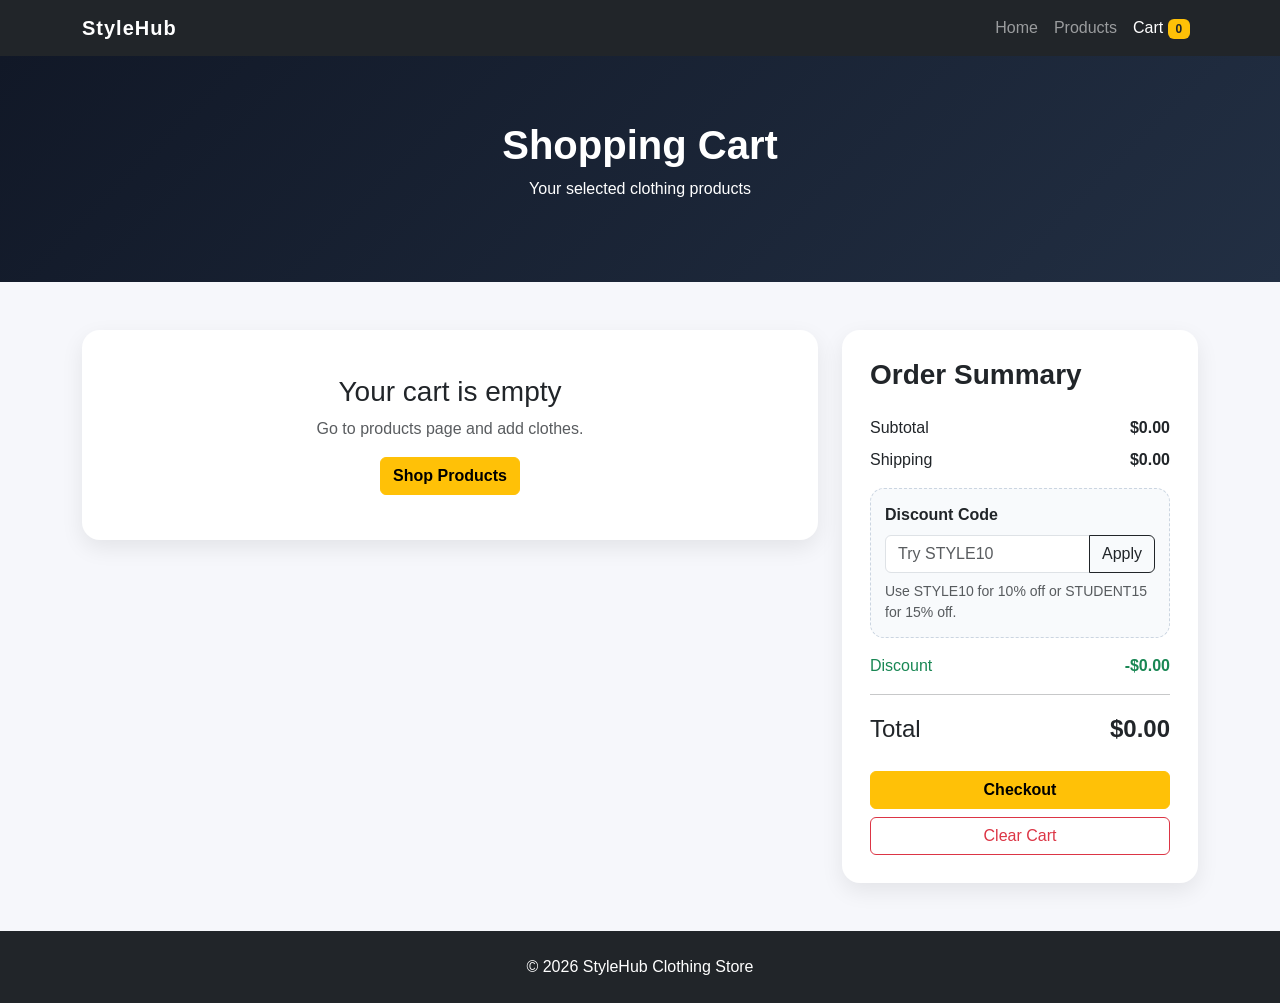
<file: cart.html>
<!DOCTYPE html>
<html lang="en">
<head>
  <meta charset="UTF-8" />
  <meta name="viewport" content="width=device-width, initial-scale=1.0" />
  <title>Cart | StyleHub</title>
  <link href="https://cdn.jsdelivr.net/npm/bootstrap@5.3.3/dist/css/bootstrap.min.css" rel="stylesheet">
  <link rel="stylesheet" href="assets/css/style.css" />
</head>
<body>
  <nav class="navbar navbar-expand-lg navbar-dark bg-dark sticky-top">
    <div class="container">
      <a class="navbar-brand fw-bold" href="index.html">StyleHub</a>
      <button class="navbar-toggler" type="button" data-bs-toggle="collapse" data-bs-target="#navMenu">
        <span class="navbar-toggler-icon"></span>
      </button>
      <div class="collapse navbar-collapse" id="navMenu">
        <ul class="navbar-nav ms-auto mb-2 mb-lg-0">
          <li class="nav-item"><a class="nav-link" href="index.html">Home</a></li>
          <li class="nav-item"><a class="nav-link" href="products.html">Products</a></li>
          <li class="nav-item"><a class="nav-link active" href="cart.html">Cart <span class="badge bg-warning text-dark cart-count">0</span></a></li>
        </ul>
      </div>
    </div>
  </nav>

  <section class="page-title">
    <div class="container text-center">
      <h1 class="fw-bold">Shopping Cart</h1>
      <p>Your selected clothing products</p>
    </div>
  </section>

  <main class="container py-5">
    <div class="row g-4">
      <div class="col-lg-8">
        <div id="cart-page-items"></div>
      </div>
      <div class="col-lg-4">
        <div class="summary-card">
          <h3 class="fw-bold mb-4">Order Summary</h3>
          <div class="d-flex justify-content-between mb-2">
            <span>Subtotal</span>
            <strong>$<span id="subtotal">0</span></strong>
          </div>
          <div class="d-flex justify-content-between mb-2">
            <span>Shipping</span>
            <strong>$<span id="shipping">10</span></strong>
          </div>

          <div class="discount-box my-3">
            <label class="form-label fw-bold">Discount Code</label>
            <div class="input-group">
              <input type="text" id="discount-code" class="form-control" placeholder="Try STYLE10">
              <button class="btn btn-outline-dark" type="button" onclick="applyDiscount()">Apply</button>
            </div>
            <small id="discount-message" class="text-muted d-block mt-2">Use STYLE10 for 10% off or STUDENT15 for 15% off.</small>
          </div>

          <div class="d-flex justify-content-between mb-2 text-success">
            <span>Discount</span>
            <strong>-$<span id="discount-amount">0</span></strong>
          </div>
          <hr>
          <div class="d-flex justify-content-between fs-4">
            <span>Total</span>
            <strong>$<span id="grand-total">0</span></strong>
          </div>
          <button class="btn btn-warning w-100 mt-4" onclick="checkout()">Checkout</button>
          <button class="btn btn-outline-danger w-100 mt-2" onclick="clearCart()">Clear Cart</button>
        </div>
      </div>
    </div>

    <div class="row mt-4 d-none" id="checkout-form-wrapper">
      <div class="col-lg-8 mx-auto">
        <div class="summary-card">
          <h3 class="fw-bold mb-3">Customer Details</h3>
          <p class="text-muted">Please enter your details to complete the order.</p>
          <form id="customer-order-form">
            <div class="row g-3">
              <div class="col-md-6">
                <label class="form-label">Full Name *</label>
                <input type="text" name="customerName" class="form-control" required>
              </div>
              <div class="col-md-6">
                <label class="form-label">Phone Number *</label>
                <input type="tel" name="customerPhone" class="form-control" required>
              </div>
              <div class="col-md-12">
                <label class="form-label">Email</label>
                <input type="email" name="customerEmail" class="form-control">
              </div>
              <div class="col-md-12">
                <label class="form-label">Delivery Address *</label>
                <textarea name="customerAddress" class="form-control" rows="3" required></textarea>
              </div>
              <div class="col-md-12">
                <label class="form-label">Notes</label>
                <textarea name="customerNotes" class="form-control" rows="2" placeholder="Any extra notes for delivery..."></textarea>
              </div>
              <div class="col-md-12">
                <button type="submit" class="btn btn-success w-100">Place Order</button>
              </div>
            </div>
          </form>
        </div>
      </div>
    </div>

    <div class="row mt-4 d-none" id="order-confirmation-wrapper">
      <div class="col-lg-8 mx-auto">
        <div class="summary-card order-confirmation-card">
          <h3 class="fw-bold mb-3 text-success">Order Confirmed</h3>
          <p class="text-muted mb-4">Thank you! Here is your final invoice summary.</p>
          <div id="order-confirmation-details"></div>
        </div>
      </div>
    </div>
  </main>

  <footer class="bg-dark text-white text-center py-4">
    <p class="mb-0">© 2026 StyleHub Clothing Store</p>
  </footer>

  <script src="https://cdn.jsdelivr.net/npm/bootstrap@5.3.3/dist/js/bootstrap.bundle.min.js"></script>
  <script src="assets/js/script.js"></script>
</body>
</html>
</file>
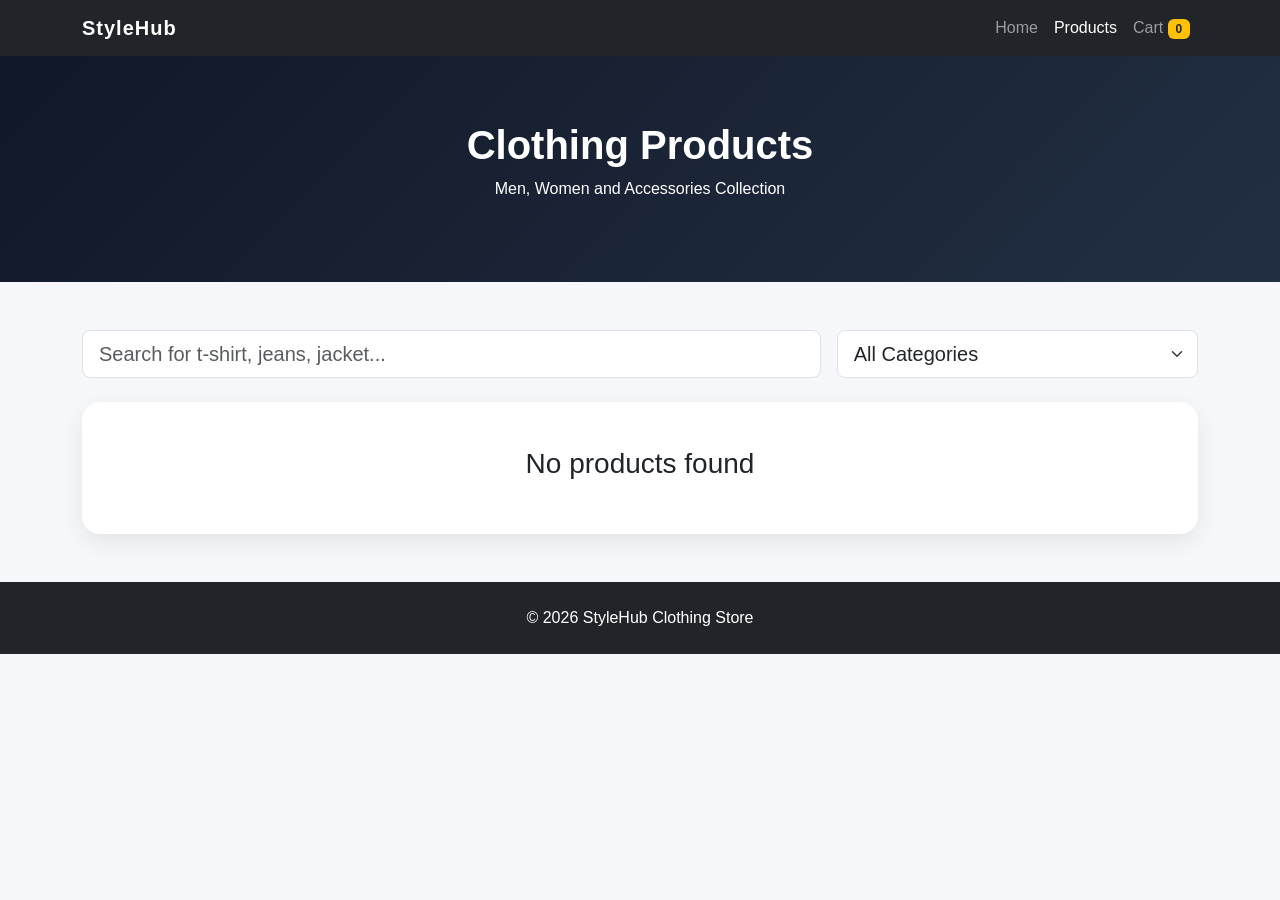
<file: products.html>
<!DOCTYPE html>
<html lang="en">
<head>
  <meta charset="UTF-8" />
  <meta name="viewport" content="width=device-width, initial-scale=1.0" />
  <title>Products | StyleHub</title>
  <link href="https://cdn.jsdelivr.net/npm/bootstrap@5.3.3/dist/css/bootstrap.min.css" rel="stylesheet">
  <link rel="stylesheet" href="assets/css/style.css" />
</head>
<body>
  <nav class="navbar navbar-expand-lg navbar-dark bg-dark sticky-top">
    <div class="container">
      <a class="navbar-brand fw-bold" href="index.html">StyleHub</a>
      <button class="navbar-toggler" type="button" data-bs-toggle="collapse" data-bs-target="#navMenu">
        <span class="navbar-toggler-icon"></span>
      </button>
      <div class="collapse navbar-collapse" id="navMenu">
        <ul class="navbar-nav ms-auto mb-2 mb-lg-0">
          <li class="nav-item"><a class="nav-link" href="index.html">Home</a></li>
          <li class="nav-item"><a class="nav-link active" href="products.html">Products</a></li>
          <li class="nav-item"><a class="nav-link" href="cart.html">Cart <span class="badge bg-warning text-dark cart-count">0</span></a></li>
        </ul>
      </div>
    </div>
  </nav>

  <section class="page-title">
    <div class="container text-center">
      <h1 class="fw-bold">Clothing Products</h1>
      <p>Men, Women and Accessories Collection</p>
    </div>
  </section>

  <main class="container py-5">
    <div class="row mb-4 g-3">
      <div class="col-md-8">
        <input type="text" id="searchInput" class="form-control form-control-lg" placeholder="Search for t-shirt, jeans, jacket...">
      </div>
      <div class="col-md-4">
        <select id="categoryFilter" class="form-select form-select-lg">
          <option value="all">All Categories</option>
          <option value="Men">Men</option>
          <option value="Women">Women</option>
          <option value="Accessories">Accessories</option>
        </select>
      </div>
    </div>
    <div class="row" id="products-container"></div>
  </main>

  <footer class="bg-dark text-white text-center py-4">
    <p class="mb-0">© 2026 StyleHub Clothing Store</p>
  </footer>

  <script src="https://cdn.jsdelivr.net/npm/bootstrap@5.3.3/dist/js/bootstrap.bundle.min.js"></script>
  <script src="assets/js/script.js"></script>
</body>
</html>
</file>
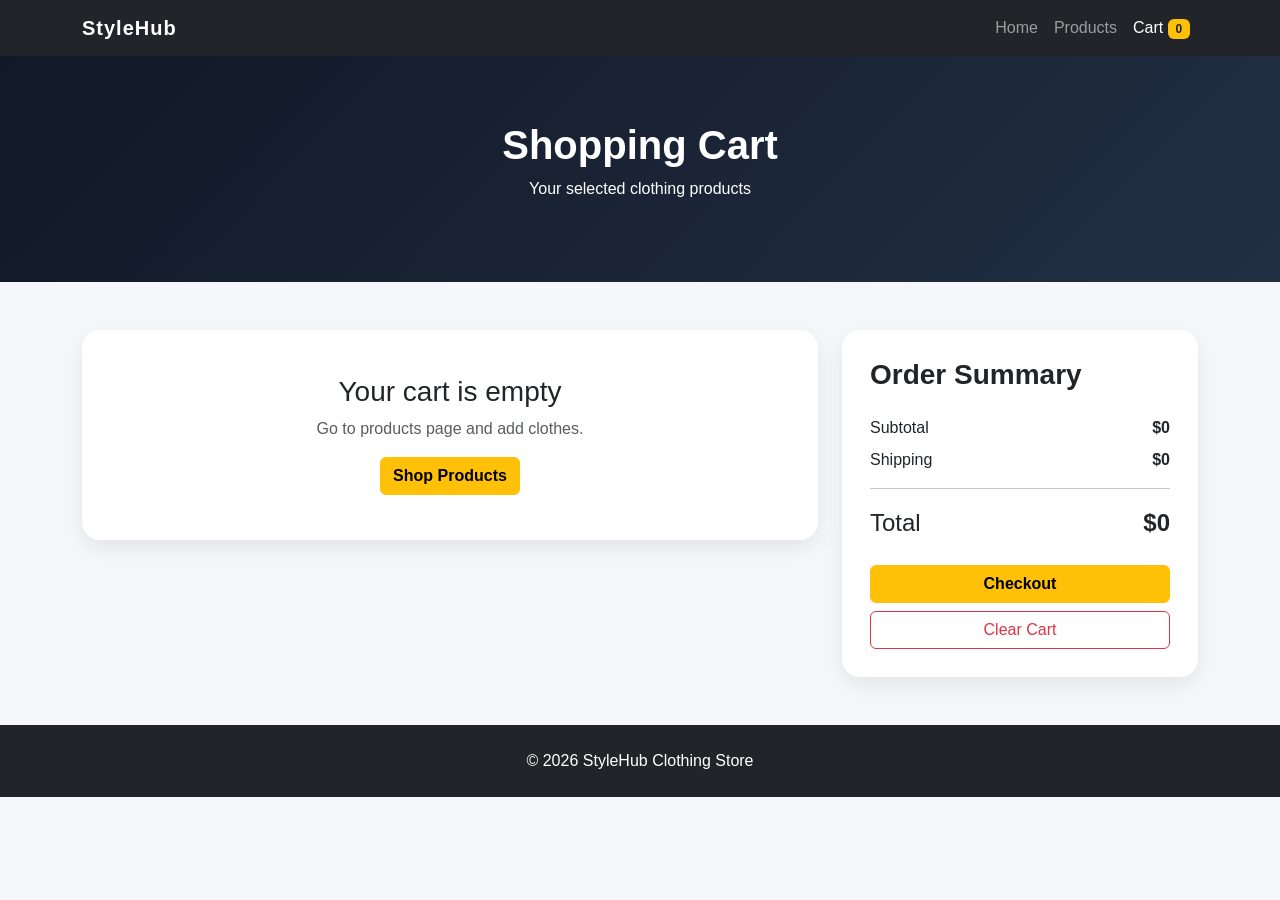
<file: archive/legacy-frontend/cart.html>
<!DOCTYPE html>
<html lang="en">
<head>
  <meta charset="UTF-8" />
  <meta name="viewport" content="width=device-width, initial-scale=1.0" />
  <title>Cart | StyleHub</title>
  <link href="https://cdn.jsdelivr.net/npm/bootstrap@5.3.3/dist/css/bootstrap.min.css" rel="stylesheet">
  <link rel="stylesheet" href="assets/css/style.css" />
</head>
<body>
  <nav class="navbar navbar-expand-lg navbar-dark bg-dark sticky-top">
    <div class="container">
      <a class="navbar-brand fw-bold" href="index.html">StyleHub</a>
      <button class="navbar-toggler" type="button" data-bs-toggle="collapse" data-bs-target="#navMenu">
        <span class="navbar-toggler-icon"></span>
      </button>
      <div class="collapse navbar-collapse" id="navMenu">
        <ul class="navbar-nav ms-auto mb-2 mb-lg-0">
          <li class="nav-item"><a class="nav-link" href="index.html">Home</a></li>
          <li class="nav-item"><a class="nav-link" href="products.html">Products</a></li>
          <li class="nav-item"><a class="nav-link active" href="cart.html">Cart <span class="badge bg-warning text-dark cart-count">0</span></a></li>
        </ul>
      </div>
    </div>
  </nav>

  <section class="page-title">
    <div class="container text-center">
      <h1 class="fw-bold">Shopping Cart</h1>
      <p>Your selected clothing products</p>
    </div>
  </section>

  <main class="container py-5">
    <div class="row g-4">
      <div class="col-lg-8">
        <div id="cart-page-items"></div>
      </div>
      <div class="col-lg-4">
        <div class="summary-card">
          <h3 class="fw-bold mb-4">Order Summary</h3>
          <div class="d-flex justify-content-between mb-2">
            <span>Subtotal</span>
            <strong>$<span id="subtotal">0</span></strong>
          </div>
          <div class="d-flex justify-content-between mb-2">
            <span>Shipping</span>
            <strong>$<span id="shipping">10</span></strong>
          </div>
          <hr>
          <div class="d-flex justify-content-between fs-4">
            <span>Total</span>
            <strong>$<span id="grand-total">0</span></strong>
          </div>
          <button class="btn btn-warning w-100 mt-4" onclick="checkout()">Checkout</button>
          <button class="btn btn-outline-danger w-100 mt-2" onclick="clearCart()">Clear Cart</button>
        </div>
      </div>
    </div>
  </main>

  <footer class="bg-dark text-white text-center py-4">
    <p class="mb-0">© 2026 StyleHub Clothing Store</p>
  </footer>

  <script src="https://cdn.jsdelivr.net/npm/bootstrap@5.3.3/dist/js/bootstrap.bundle.min.js"></script>
  <script src="assets/js/data.js"></script>
  <script src="assets/js/script.js"></script>
</body>
</html>
</file>
<file: assets/css/style.css>
:root {
  --main-dark: #111827;
  --main-yellow: #ffc107;
  --light-bg: #f6f7fb;
}

* { box-sizing: border-box; }
body {
  background: var(--light-bg);
  font-family: Arial, Helvetica, sans-serif;
}

.navbar-brand { letter-spacing: 1px; }
.hero-section {
  background: linear-gradient(135deg, #111827, #374151);
  color: white;
  padding: 60px 0;
}
.min-vh-75 { min-height: 75vh; }
.hero-img {
  width: 100%;
  max-height: 470px;
  object-fit: cover;
  border-radius: 30px;
  box-shadow: 0 20px 45px rgba(0,0,0,.35);
}
.page-title {
  background: linear-gradient(135deg, #111827, #222f43);
  color: white;
  padding: 65px 0;
}
.feature-card,
.summary-card {
  background: white;
  padding: 28px;
  border-radius: 18px;
  box-shadow: 0 8px 22px rgba(0,0,0,.08);
  height: 100%;
}
.product-card {
  border: 0;
  border-radius: 18px;
  overflow: hidden;
  box-shadow: 0 8px 22px rgba(0,0,0,.09);
  transition: .25s ease;
}
.product-card:hover {
  transform: translateY(-6px);
}
.product-card img {
  height: 260px;
  object-fit: cover;
}
.product-price {
  color: #198754;
  font-size: 20px;
  font-weight: bold;
}
.category-badge {
  position: absolute;
  top: 12px;
  left: 12px;
}
.cart-item {
  background: white;
  border-radius: 18px;
  padding: 18px;
  margin-bottom: 16px;
  box-shadow: 0 8px 22px rgba(0,0,0,.08);
}
.cart-item img {
  width: 100px;
  height: 100px;
  object-fit: cover;
  border-radius: 14px;
}
.empty-cart {
  background: white;
  border-radius: 18px;
  padding: 45px;
  text-align: center;
  box-shadow: 0 8px 22px rgba(0,0,0,.08);
}
.btn-warning {
  font-weight: bold;
}
@media (max-width: 576px) {
  .hero-section { text-align: center; }
  .display-4 { font-size: 34px; }
  .cart-item img { width: 80px; height: 80px; }
}

#checkout-form-wrapper .summary-card {
  border: 2px solid rgba(25, 135, 84, .15);
}

.discount-box {
  background: #f8fafc;
  border: 1px dashed #cbd5e1;
  border-radius: 14px;
  padding: 14px;
}
.invoice-line {
  display: flex;
  justify-content: space-between;
  gap: 12px;
  margin-bottom: 10px;
}
.order-confirmation-card {
  border: 2px solid rgba(25, 135, 84, .25);
}
</file>
<file: archive/legacy-frontend/assets/css/style.css>
:root {
  --main-dark: #111827;
  --main-yellow: #ffc107;
  --light-bg: #f6f7fb;
}

* { box-sizing: border-box; }
body {
  background: var(--light-bg);
  font-family: Arial, Helvetica, sans-serif;
}

.navbar-brand { letter-spacing: 1px; }
.hero-section {
  background: linear-gradient(135deg, #111827, #374151);
  color: white;
  padding: 60px 0;
}
.min-vh-75 { min-height: 75vh; }
.hero-img {
  width: 100%;
  max-height: 470px;
  object-fit: cover;
  border-radius: 30px;
  box-shadow: 0 20px 45px rgba(0,0,0,.35);
}
.page-title {
  background: linear-gradient(135deg, #111827, #222f43);
  color: white;
  padding: 65px 0;
}
.feature-card,
.summary-card {
  background: white;
  padding: 28px;
  border-radius: 18px;
  box-shadow: 0 8px 22px rgba(0,0,0,.08);
  height: 100%;
}
.product-card {
  border: 0;
  border-radius: 18px;
  overflow: hidden;
  box-shadow: 0 8px 22px rgba(0,0,0,.09);
  transition: .25s ease;
}
.product-card:hover {
  transform: translateY(-6px);
}
.product-card img {
  height: 260px;
  object-fit: cover;
}
.product-price {
  color: #198754;
  font-size: 20px;
  font-weight: bold;
}
.category-badge {
  position: absolute;
  top: 12px;
  left: 12px;
}
.cart-item {
  background: white;
  border-radius: 18px;
  padding: 18px;
  margin-bottom: 16px;
  box-shadow: 0 8px 22px rgba(0,0,0,.08);
}
.cart-item img {
  width: 100px;
  height: 100px;
  object-fit: cover;
  border-radius: 14px;
}
.empty-cart {
  background: white;
  border-radius: 18px;
  padding: 45px;
  text-align: center;
  box-shadow: 0 8px 22px rgba(0,0,0,.08);
}
.btn-warning {
  font-weight: bold;
}
@media (max-width: 576px) {
  .hero-section { text-align: center; }
  .display-4 { font-size: 34px; }
  .cart-item img { width: 80px; height: 80px; }
}
</file>
